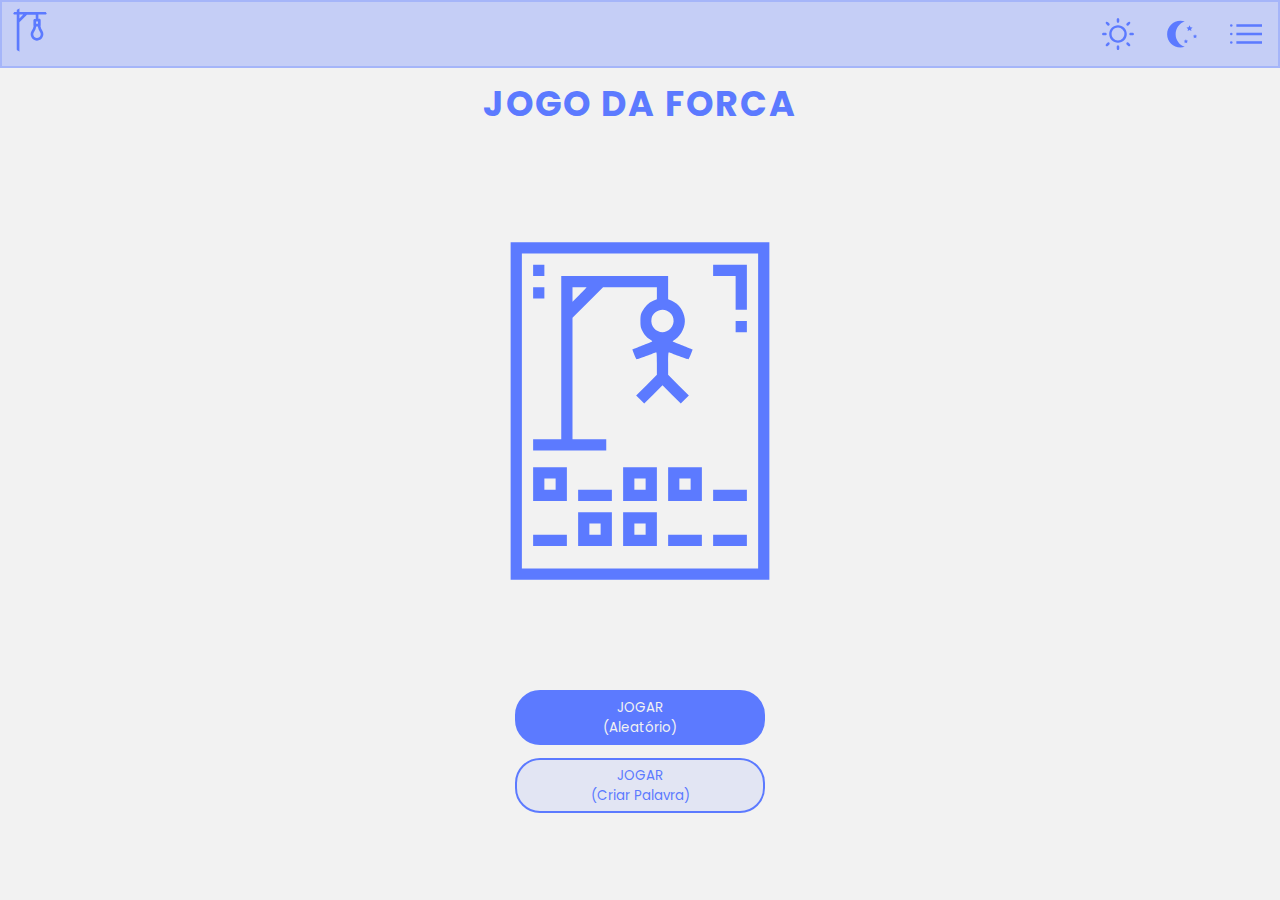
<file: index.html>
<!DOCTYPE html>
<html>
<head>
	<meta lang="pt-br">
	<meta charset="utf-8">
	<meta name="viewport" content="width=device-width, initial-scale=1">
	<title>Jogo da Forca - Inicio</title>
	<!-- RESET -->
	<link rel="stylesheet" type="text/css" href="default_reset.css">
	<!-- STYLE -->
	<link rel="stylesheet" type="text/css" href="index.css">
	<!-- DEBUGER -->
	<!-- <link rel="stylesheet" type="text/css" href="default_debuger.css"> -->
</head>
<body>
	<div class="flex-container">
		<!-- ---NAV BAR--- -->
		<div class="flex-navbar">
			<img alt="Logo"  id="ico-logo"   style="float: left;" 	 class="icones_svg svg-global" src="assets/logo.svg"> 
			<img alt="Conf"  id="ico-config" style="float: right;"  class="icones_svg svg-global" src="assets/menu.svg"> 
			<img alt="Dark"  id="ico-dark"   style="float: right;"  class="icones_svg svg-global" src="assets/dark.svg"> 
			<img alt="Light" id="ico-light"  style="float: right;"  class="icones_svg svg-global" src="assets/light.svg"> 
		</div>
		<!-- ---MODAL CONFIG--- -->
		<div id="conf-modal" class="modal hide">
			<div class="modal-ln1">
			 <img id="cor_azul" alt="Azul" 			class="svg-azul quadrado" 	 src="assets/quadrado.svg"> 
			 <img id="cor_vermelho" alt="Vermelho"  class="svg-vermelho quadrado" src="assets/quadrado.svg"> 
			 <img id="cor_verde" alt="Verde" 		class="svg-verde quadrado"	 src="assets/quadrado.svg"> 
			</div>
			<div class="modal-ln2">
				<img class="quadrado" src="assets/skull.svg"><br>
			<p>erwin-hc</p>
			</div>
			<div class="modal-ln3">
				<a href="https://github.com/erwin-hc" > <img class="quadrado icones_svg svg-global" src="assets/github.svg"> </a> 
			    <a href="https://www.linkedin.com/in/erwin-guilherme-stein-74473138/"> <img class="quadrado icones_svg svg-global" src="assets/linkedin.svg"> </a> <
			</div>
		</div>
		<!-- TITULO -->
		<div class="flex-titulo">
			<h1 class="titulo">JOGO DA FORCA</h1>			
		</div>
		<!-- --- IMAGEM --- -->
		<div class="aux-modal flex-main">
			<img alt="Imagem Capa"  id="img-inicio" class="icones_svg svg-global" src="assets/inicio.svg">
		</div>
		<!-- BOTOES -->
		<div class="aux-modal flex-buttons">
					<!-- ---BOTAO ALEATORIO--- -->
					<button type="button" id="btnIndexAleatorio" class="btns">JOGAR<br>(Aleatório)</button> 
					<!-- ---BOTAO CRIAR--- -->
					<button type="button" id="btnIndexCriar" class="btns">JOGAR<br>(Criar Palavra)</button> 
		</div>
	</div>


<script defer type="text/javascript" src="index.js"></script>
</body>
</html>
</file>
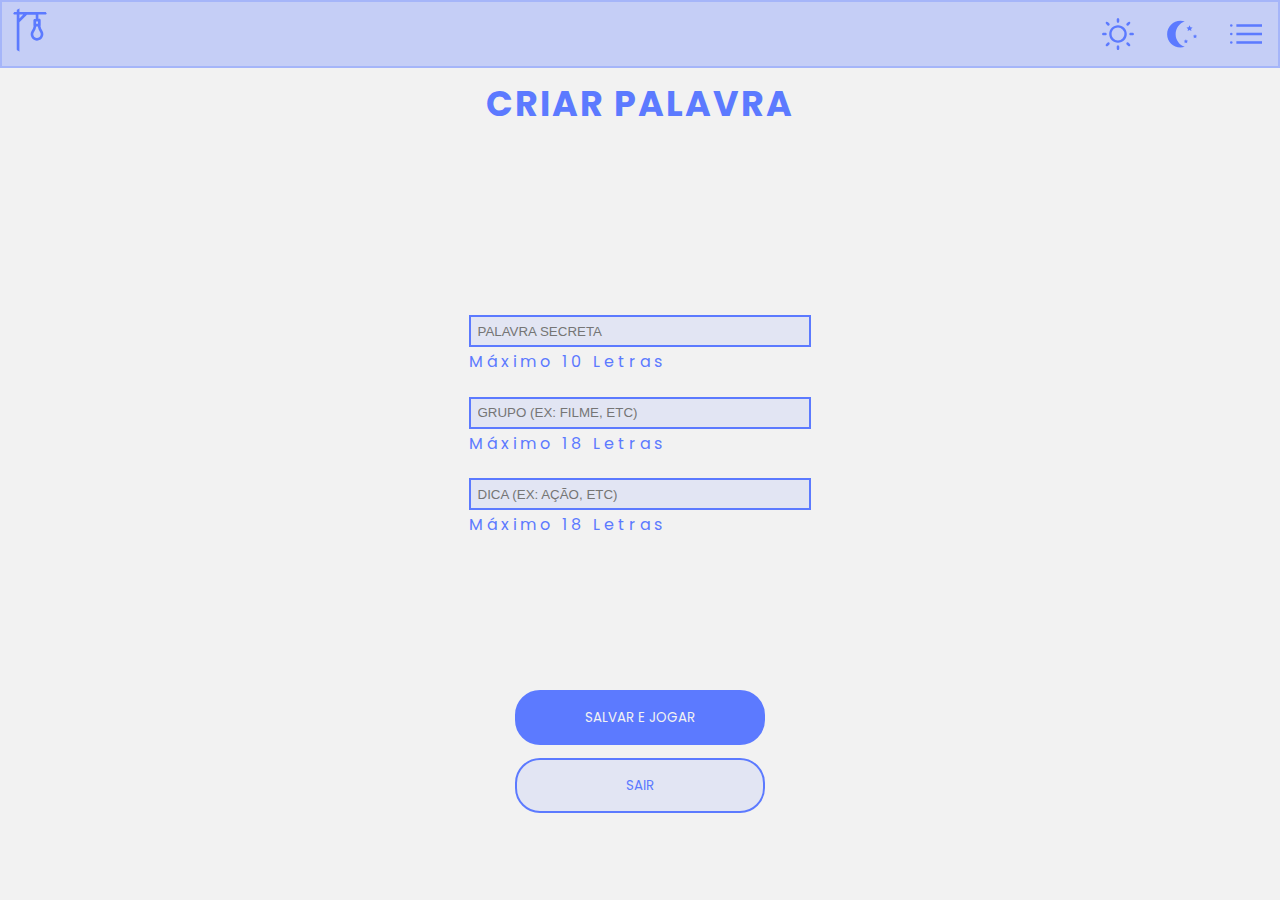
<file: palavra.html>
<!DOCTYPE html>
<html>
<head>
	<meta lang="pt-br">
	<meta charset="utf-8">
	<meta name="viewport" content="width=device-width, initial-scale=1">
	<title>Jogo da Forca - Criar Palavra</title>
	<!-- RESET -->
	<link rel="stylesheet" type="text/css" href="default_reset.css">
	<!-- STYLE -->
	<link rel="stylesheet" type="text/css" href="index.css">
	<link rel="stylesheet" type="text/css" href="palavra.css">
	<!-- DEBUGER -->
	<!-- <link rel="stylesheet" type="text/css" href="default_debuger.css"> -->
</head>
<body>
	<div class="flex-container">
		<!-- ---NAV BAR--- -->
		<div class="flex-navbar">
			<img alt="Logo"  id="ico-logo"   style="float: left;" 	 class="icones_svg svg-global" src="assets/logo.svg"> 
			<img alt="Conf"  id="ico-config" style="float: right;"  class="icones_svg svg-global" src="assets/menu.svg"> 
			<img alt="Dark"  id="ico-dark"   style="float: right;"  class="icones_svg svg-global" src="assets/dark.svg"> 
			<img alt="Light" id="ico-light"  style="float: right;"  class="icones_svg svg-global" src="assets/light.svg"> 
		</div>
		<!-- ---MODAL CONFIG--- -->
		<div id="conf-modal" class="modal hide">
			<div class="modal-ln1">
			<img id="cor_azul" alt="Azul" 			class="svg-azul quadrado" 	 src="assets/quadrado.svg"> 
			<img id="cor_vermelho" alt="Vermelho"  class="svg-vermelho quadrado" src="assets/quadrado.svg"> 
			<img id="cor_verde" alt="Verde" 		class="svg-verde quadrado"	 src="assets/quadrado.svg"> 
			</div>
			<div class="modal-ln2">
			<img class="quadrado" src="assets/skull.svg"><br></h1>
			<p>erwin-hc</p>
			</div>
			<div class="modal-ln3">
			<a href="https://github.com/erwin-hc" > <img class="quadrado icones_svg svg-global" src="assets/github.svg"> </a> 
			<a href="https://www.linkedin.com/in/erwin-guilherme-stein-74473138/"> <img class="quadrado icones_svg svg-global" src="assets/linkedin.svg"> </a> 
			</div>
		</div>

		<!-- TITULO -->
		<div class="flex-titulo">
			<h1 class="titulo">CRIAR PALAVRA</h1>
		</div>	

		<!-- --- IMAGEM --- -->
		<div class="aux-modal flex-main">
			<form>

					<input class="input inputPalavra" type="text" placeholder="PALAVRA SECRETA" maxlength="10" pattern="[a-zA-Z]+" required>
					<label class="label" >Máximo 10 Letras</label>
					<input class="input inputGrupo" type="text" placeholder="GRUPO (ex: FILME, etc)" maxlength="18" required>
					<label class="label" >Máximo 18 Letras</label>
					<input class="input inputDica" type="text" placeholder="DICA (ex: AÇÃO, etc)" maxlength="18" required>				
					<label class="label" >Máximo 18 Letras</label>

			</form>
		</div>
		<!-- BOTOES -->
		<div class="aux-modal flex-buttons">
					<!-- ---BOTAO ALEATORIO--- -->
					<button type="submit" 						id="btnPalavraSalvar" class="btns">SALVAR E JOGAR</button> 
					<!-- ---BOTAO CRIAR--- -->
					<a href="index.html"> <button type="button" id="btnPalavraSair" class="btns">SAIR </button> </a> 
		</div>
	</div>
	<!-- --- FOOTER --- -->
	<div class="aux-modal grid-footer"></div>

<script defer type="text/javascript" src="index.js"></script>
<script defer type="text/javascript" src="palavra.js"></script>
</body>
</html>
</file>
<file: index.css>
@import url('https://fonts.googleapis.com/css2?family=Poppins:wght@300;600&display=swap');
@import url('https://fonts.googleapis.com/css2?family=Exo+2:wght@900&display=swap');
:root {
  --cor-global: 92,122,255;	
  --bg-global: 242,242,242;
  --cor-svg-global: var(--SVG-AZUL);

  --cor-azul: 92,122,255; /*AZUL - 5c7aff */
  --cor-verde: 3,181,170; /*VERDE - 03b5aa */
  --cor-vermelho: 231,111,81; /*VERMELHO - fb5012 */

  --bg-dark: 30,30,30;

  --SVG-AZUL: invert(50%) sepia(37%) saturate(5876%) hue-rotate(213deg) brightness(101%) contrast(101%);
  --SVG-VERDE: invert(49%) sepia(87%) saturate(471%) hue-rotate(127deg) brightness(94%) contrast(98%);
  --SVG-VERMELHO: invert(53%) sepia(99%) saturate(1810%) hue-rotate(330deg) brightness(99%) contrast(82%);
}

/*---CORES ICONES---*/
.svg-global {
	filter:  var(--cor-svg-global);
}
.svg-azul {
	filter: var(--SVG-AZUL);
}
.svg-vermelho {
	filter: var(--SVG-VERMELHO);
}
.svg-verde {
	filter: var(--SVG-VERDE);
}

/*-------------------------------------------------------------------------------------*/
/*-------------------------------------------------------------------------------------*/
/*-------------------------------------------------------------------------------------*/

body {
	font-family: 'Poppins',sans-serif;
	background-color: rgba(var(--bg-global),1); 
}

/*HIDE */
.hide {
	display: none!important;
}


/*-------------------------------------------------------------------------------------*/
/*-------------------------------------------------------------------------------------*/
/*-------------------------------------------------------------------------------------*/
/*---CONTAINER---*/

.flex-container {
  min-height: calc(100vh - 80px);
  display: flex;
  flex-direction: column;
}

/*-------------------------------------------------------------------------------------*/
/*-------------------------------------------------------------------------------------*/
/*-------------------------------------------------------------------------------------*/
/*---NAVBAR---*/

.flex-navbar {
	background-color: rgba(var(--cor-global),0.3);
	border:  2px solid rgba(var(--cor-global),0.3);
}
/*---ICONES---*/
#ico-logo {
	padding: 0.25em;
	width: 3em;
	height: auto;
	border-radius: 50%;
}
#ico-dark, 
#ico-light,
#ico-config {
	margin: 1em;
	width: 2em;
}

/*-------------------------------------------------------------------------------------*/
/*-------------------------------------------------------------------------------------*/
/*-------------------------------------------------------------------------------------*/
/*---MODAL---*/

.modal {
	position: absolute;
	top: 20px;
	right: 60px;
	width: 250px;
	height: 250px;
	z-index: 2;
	border-radius: 25px;
	background-color: rgba(var(--bg-global),1);
	border: 3px solid rgba(var(--cor-global),1.0);
}
.modal-ln1 {
	margin-top: 15px;
	display: flex;
	align-items: center;
	justify-content: center;
}
.modal-ln2 {
	display: flex;
	align-items: center;
	justify-content: center;
}
.modal-ln3 {
	display: flex;
	align-items: center;
	justify-content: center;	
}
.modal-ln2 p {
	color: rgba(var(--cor-global),1.0);
	font-weight: bold;
	letter-spacing: 3px;
}

/*---ICONES MODAL---*/
.quadrado {
	padding: 0.5em;
	width: 3.5em;
}


/*-------------------------------------------------------------------------------------*/
/*-------------------------------------------------------------------------------------*/
/*-------------------------------------------------------------------------------------*/
/*TITULO*/

.flex-titulo {
	display: flex;
	justify-content: center;
	align-items: center;
}

.titulo {
	font-size: 35px;
	letter-spacing: 2px;
	color: rgba(var(--cor-global),1.0);
	margin: 0.5em 0.10em 0.5em 0.10em;
	text-align: center;
	font-weight: bold;
}

/*-------------------------------------------------------------------------------------*/
/*-------------------------------------------------------------------------------------*/
/*-------------------------------------------------------------------------------------*/
/*MAIN*/

.flex-main {
	display: flex;
	justify-content: center;
	flex-direction: column;
	align-items: center;
	flex: 1;
}

/*---IMAGEM---*/
#img-inicio {
	width: 360px;
	height: auto;
}

/*-------------------------------------------------------------------------------------*/
/*-------------------------------------------------------------------------------------*/
/*-------------------------------------------------------------------------------------*/
/*--BOTOES---*/

.flex-buttons {
 	display: flex;
	justify-content: flex-start;
	align-items: center;
	flex-direction: column;
}
.btns {
	font-family: "Poppins",sans-serif;
	border-radius: 25px;
	padding: .10em;
	width: 250px;
	margin: .5em;
	height: 55px;
	cursor: pointer;
}
.btns:hover {
	box-shadow: rgba(50, 50, 93, 0.25) 0px 13px 27px -5px, rgba(0, 0, 0, 0.3) 0px 8px 16px -8px;
}
#btnIndexAleatorio {
	background-color: rgba(var(--cor-global),1.0);
	border:  2px solid rgba(var(--cor-global),1.0);
	color: #f2f2f2;
}
#btnIndexCriar {
	background-color: rgba(var(--cor-global),0.1);
	border:  2px solid rgba(var(--cor-global),1.0);
	color: rgba(var(--cor-global),1.0);
}

/*-------------------------------------------------------------------------------------*/
/*-------------------------------------------------------------------------------------*/
/*-------------------------------------------------------------------------------------*/



/*----------------------------------------------------------------------*/
/*MEDIA QUERIES*/
/*----------------------------------------------------------------------*/
/* DESKTOP  */
@media only screen and (min-width: 769px) {

}
/*----------------------------------------------------------------------*/
/* TABLET */
/*----------------------------------------------------------------------*/
@media only screen and (min-width: 481px) and (max-width:768px) {


}
/*----------------------------------------------------------------------*/
/* CELPHONE */
/*----------------------------------------------------------------------*/
@media only screen and (max-width: 480px) {


}
</file>
<file: default_debuger.css>
*:not(path):not(g) {
color: hsla(210, 100%, 100%, 0.9) !important;  
background: hsla(210, 100%,  50%, 0.5) !important;  
outline: solid 0.25rem hsla(210, 100%, 100%, 0.5) !important; 
}
</file>
<file: palavra.css>
/*----------------------------------------------------------------*/
/*----------------------------------------------------------------*/
/*----------------------------------------------------------------*/
/*IMPUTS*/

.input {
	display: block;
	min-width: 325px;
	text-transform: uppercase;
	background-color: rgba(var(--cor-global),0.1);
	border:  2px solid rgba(var(--cor-global),1.0);
	color: rgba(var(--cor-global),1.0);
	padding: 0.5em;
	margin-top: 2em;
	margin-bottom: .5em;

}

.label {
	color: rgba(var(--cor-global),1.0);
	letter-spacing: 4px;

}

/*----------------------------------------------------------------*/
/*----------------------------------------------------------------*/
/*----------------------------------------------------------------*/
/*BOTOES*/


#btnPalavraSalvar {
	background-color: rgba(var(--cor-global),1.0);
	border:  2px solid rgba(var(--cor-global),1.0);
	color: #f2f2f2;
}
#btnPalavraSair {
	background-color: rgba(var(--cor-global),0.1);
	border:  2px solid rgba(var(--cor-global),1.0);
	color: rgba(var(--cor-global),1.0);
}


/*----------------------------------------------------------------------*/
/*MEDIA QUERIES*/
/*----------------------------------------------------------------------*/
/* DESKTOP  */
@media only screen and (min-width: 769px) {

}
/*----------------------------------------------------------------------*/
/* TABLET */
/*----------------------------------------------------------------------*/
@media only screen and (min-width: 481px) and (max-width:768px) {

}
/*----------------------------------------------------------------------*/
/* CELPHONE */
/*----------------------------------------------------------------------*/
@media only screen and (max-width: 480px) {


}
</file>
